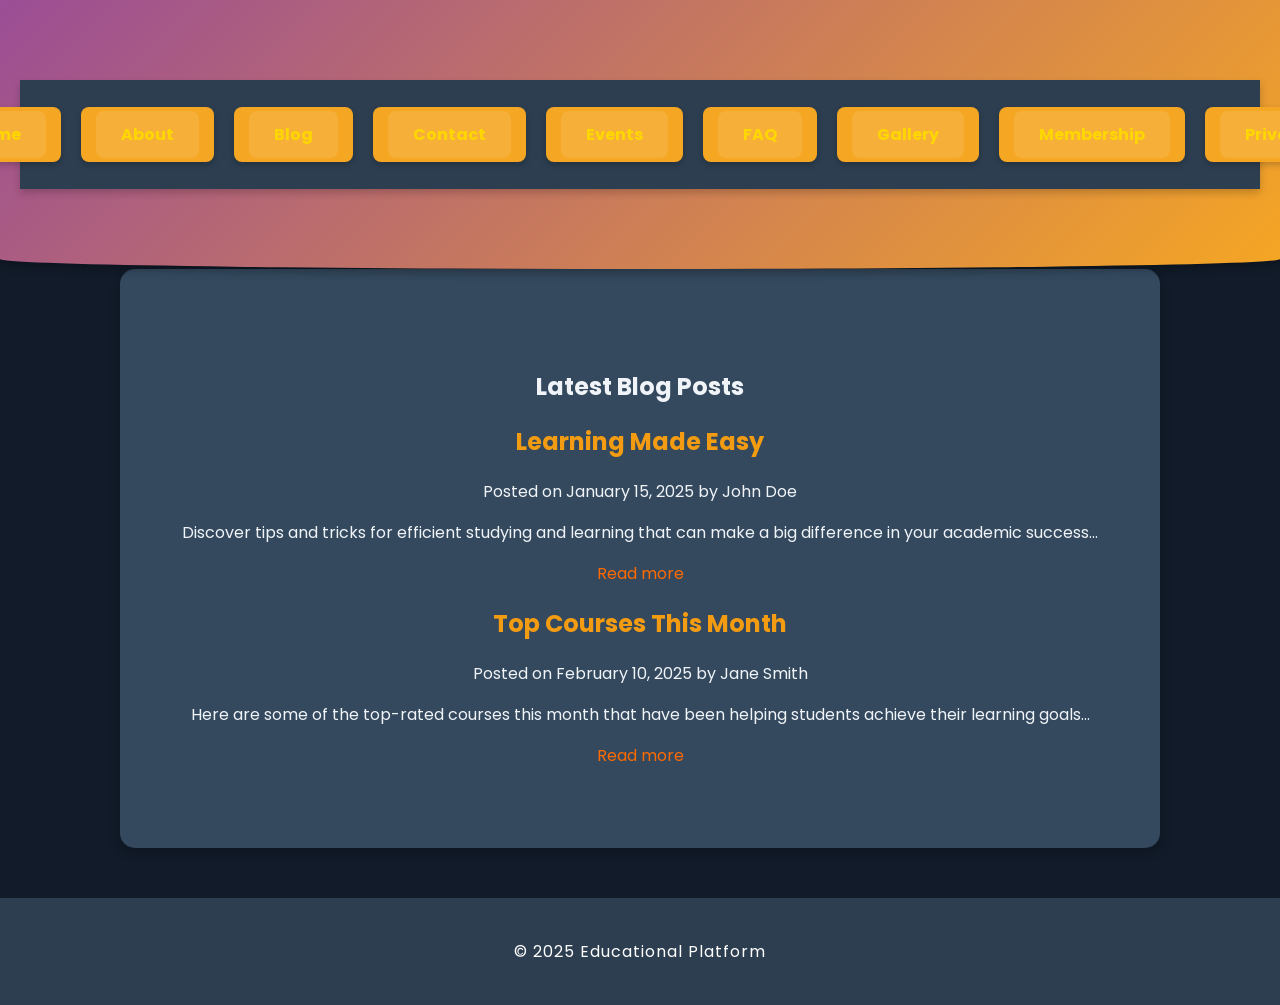
<file: blog.html>
<!DOCTYPE html>
<html lang="en">
<head>
  <meta charset="UTF-8">
  <meta name="viewport" content="width=device-width, initial-scale=1.0">
  <title>Blog</title>
  <link rel="stylesheet" href="styles.css">
</head>
<body>
  <header>
    <nav>
        <ul>
          <li><a href="index.html">Home</a></li>
          <li><a href="about.html">About</a></li>
          <li><a href="blog.html">Blog</a></li>
          <li><a href="contact.html">Contact</a></li>
          <li><a href="events.html">Events</a></li>
          <li><a href="faq.html">FAQ</a></li>
          <li><a href="gallery.html">Gallery</a></li>
          <li><a href="membership.html">Membership</a></li>
          <li><a href="privacy.html">Privacy</a></li>
        </ul>
      </nav>
  </header>

  <main>
    <section id="blog">
      <h1>Latest Blog Posts</h1>

      <!-- Blog Post 1 -->
      <article>
        <h2>Learning Made Easy</h2>
        <p class="meta">Posted on <span>January 15, 2025</span> by <span>John Doe</span></p>
        <p>Discover tips and tricks for efficient studying and learning that can make a big difference in your academic success...</p>
        <a href="blog-post1.html" class="read-more">Read more</a>
      </article>

      <!-- Blog Post 2 -->
      <article>
        <h2>Top Courses This Month</h2>
        <p class="meta">Posted on <span>February 10, 2025</span> by <span>Jane Smith</span></p>
        <p>Here are some of the top-rated courses this month that have been helping students achieve their learning goals...</p>
        <a href="blog-post2.html" class="read-more">Read more</a>
      </article>
    </section>
  </main>

  <footer>
    <p>&copy; 2025 Educational Platform</p>
  </footer>
  
  <script src="script.js"></script>
</body>
</html>
</file>
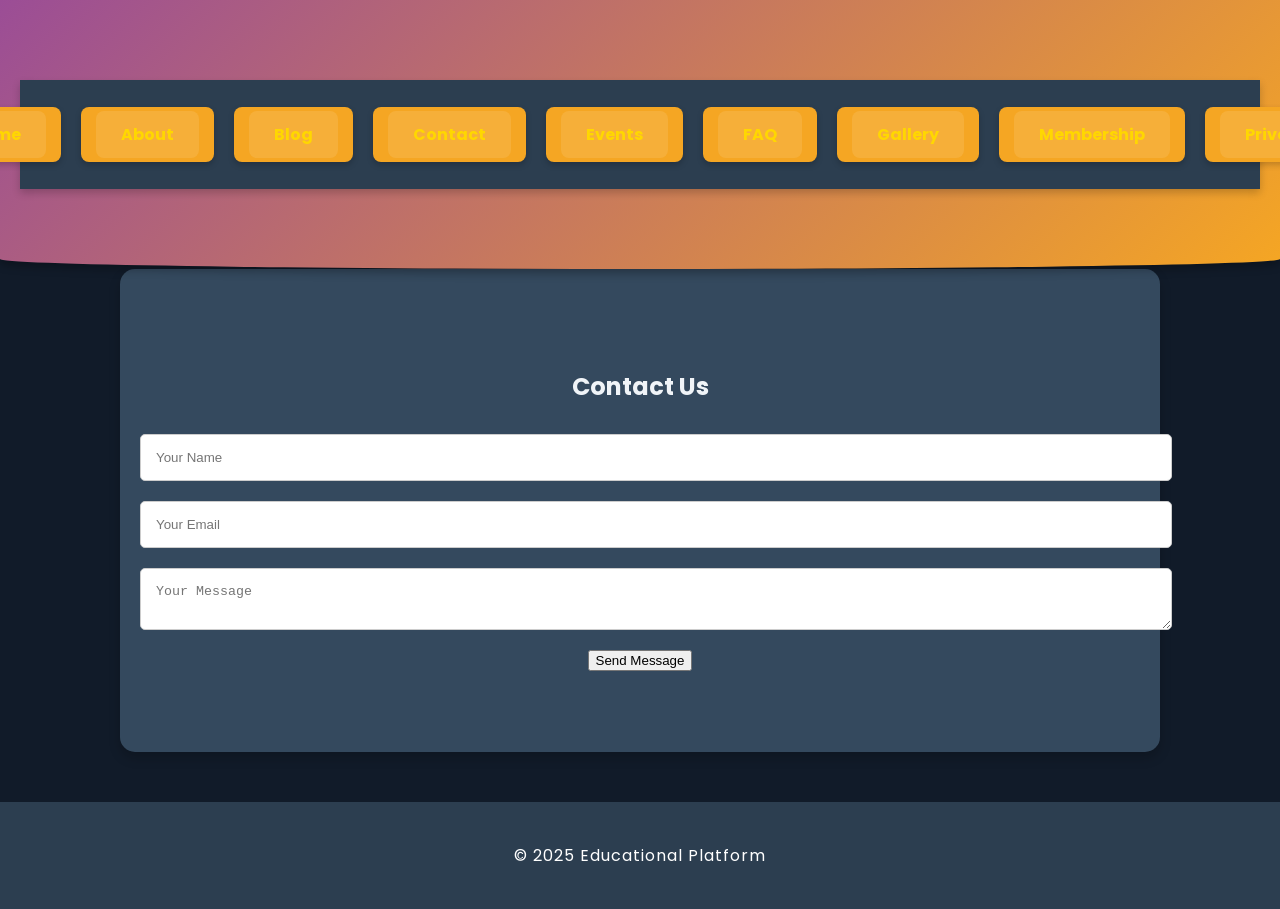
<file: contact.html>
<!DOCTYPE html>
<html lang="en">
<head>
  <meta charset="UTF-8">
  <meta name="viewport" content="width=device-width, initial-scale=1.0">
  <title>Contact Us</title>
  <link rel="stylesheet" href="styles.css">
</head>
<body>
  <header>
    <nav>
        <ul>
          <li><a href="index.html">Home</a></li>
          <li><a href="about.html">About</a></li>
          <li><a href="blog.html">Blog</a></li>
          <li><a href="contact.html">Contact</a></li>
          <li><a href="events.html">Events</a></li>
          <li><a href="faq.html">FAQ</a></li>
          <li><a href="gallery.html">Gallery</a></li>
          <li><a href="membership.html">Membership</a></li>
          <li><a href="privacy.html">Privacy</a></li>
        </ul>
      </nav>
    <!-- Navigation here -->
  </header>

  <main>
    <section id="contact">
      <h1>Contact Us</h1>
      <form action="#" method="post">
        <input type="text" placeholder="Your Name" required><br>
        <input type="email" placeholder="Your Email" required><br>
        <textarea placeholder="Your Message" required></textarea><br>
        <button type="submit">Send Message</button>
      </form>
    </section>
  </main>

  <footer>
    <p>&copy; 2025 Educational Platform</p>
  </footer>
  
  <script src="script.js"></script>
</body>
</html>
</file>
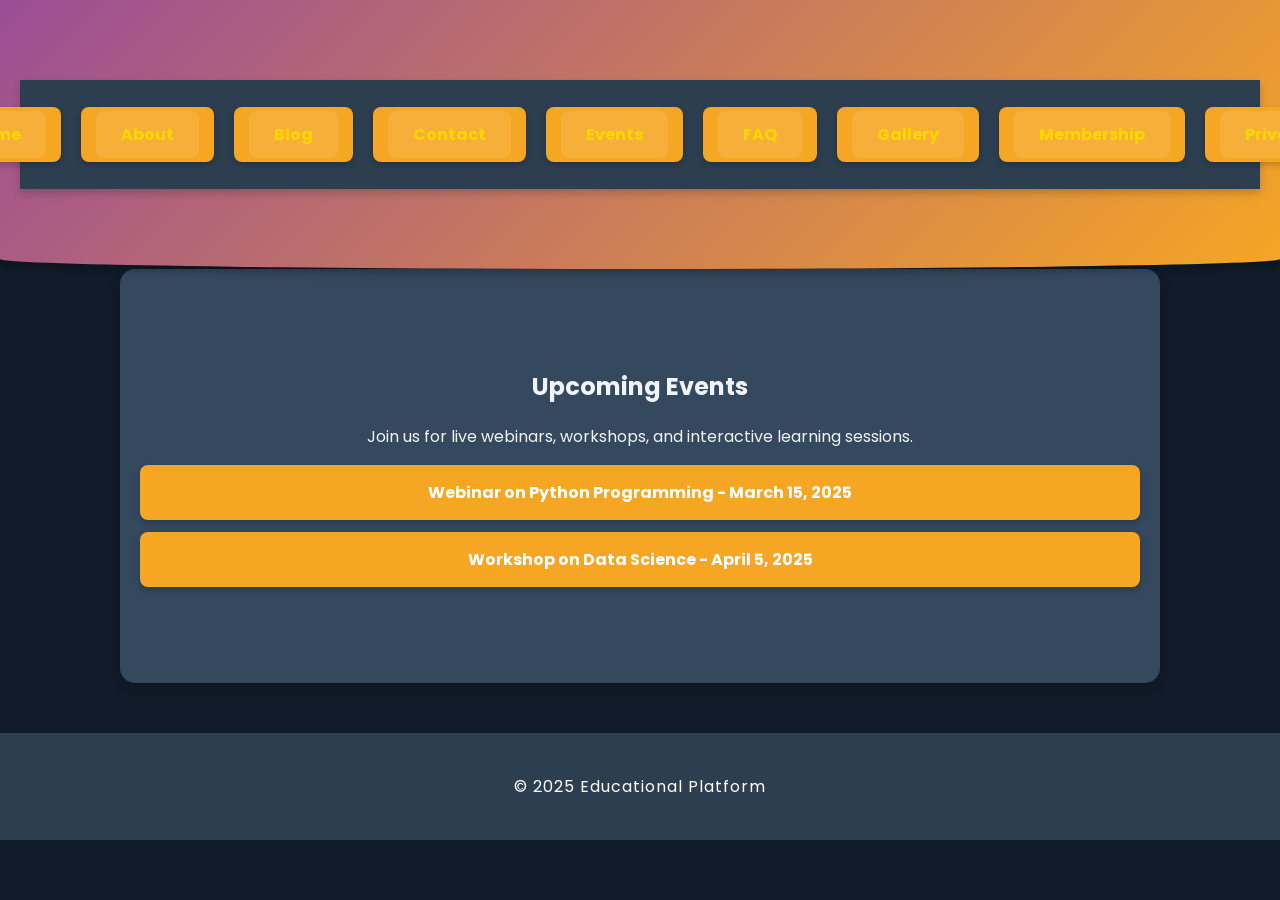
<file: events.html>
<!DOCTYPE html>
<html lang="en">
<head>
  <meta charset="UTF-8">
  <meta name="viewport" content="width=device-width, initial-scale=1.0">
  <title>Events</title>
  <link rel="stylesheet" href="styles.css">
</head>
<body>
  <header>
    <!-- Navigation here -->
    <nav>
        <ul>
          <li><a href="index.html">Home</a></li>
          <li><a href="about.html">About</a></li>
          <li><a href="blog.html">Blog</a></li>
          <li><a href="contact.html">Contact</a></li>
          <li><a href="events.html">Events</a></li>
          <li><a href="faq.html">FAQ</a></li>
          <li><a href="gallery.html">Gallery</a></li>
          <li><a href="membership.html">Membership</a></li>
          <li><a href="privacy.html">Privacy</a></li>
        </ul>
      </nav>
  </header>

  <main>
    <section id="events">
      <h1>Upcoming Events</h1>
      <p>Join us for live webinars, workshops, and interactive learning sessions.</p>
      <ul>
        <li>Webinar on Python Programming - March 15, 2025</li>
        <li>Workshop on Data Science - April 5, 2025</li>
      </ul>
    </section>
  </main>

  <footer>
    <p>&copy; 2025 Educational Platform</p>
  </footer>
  
  <script src="script.js"></script>
</body>
</html>
</file>
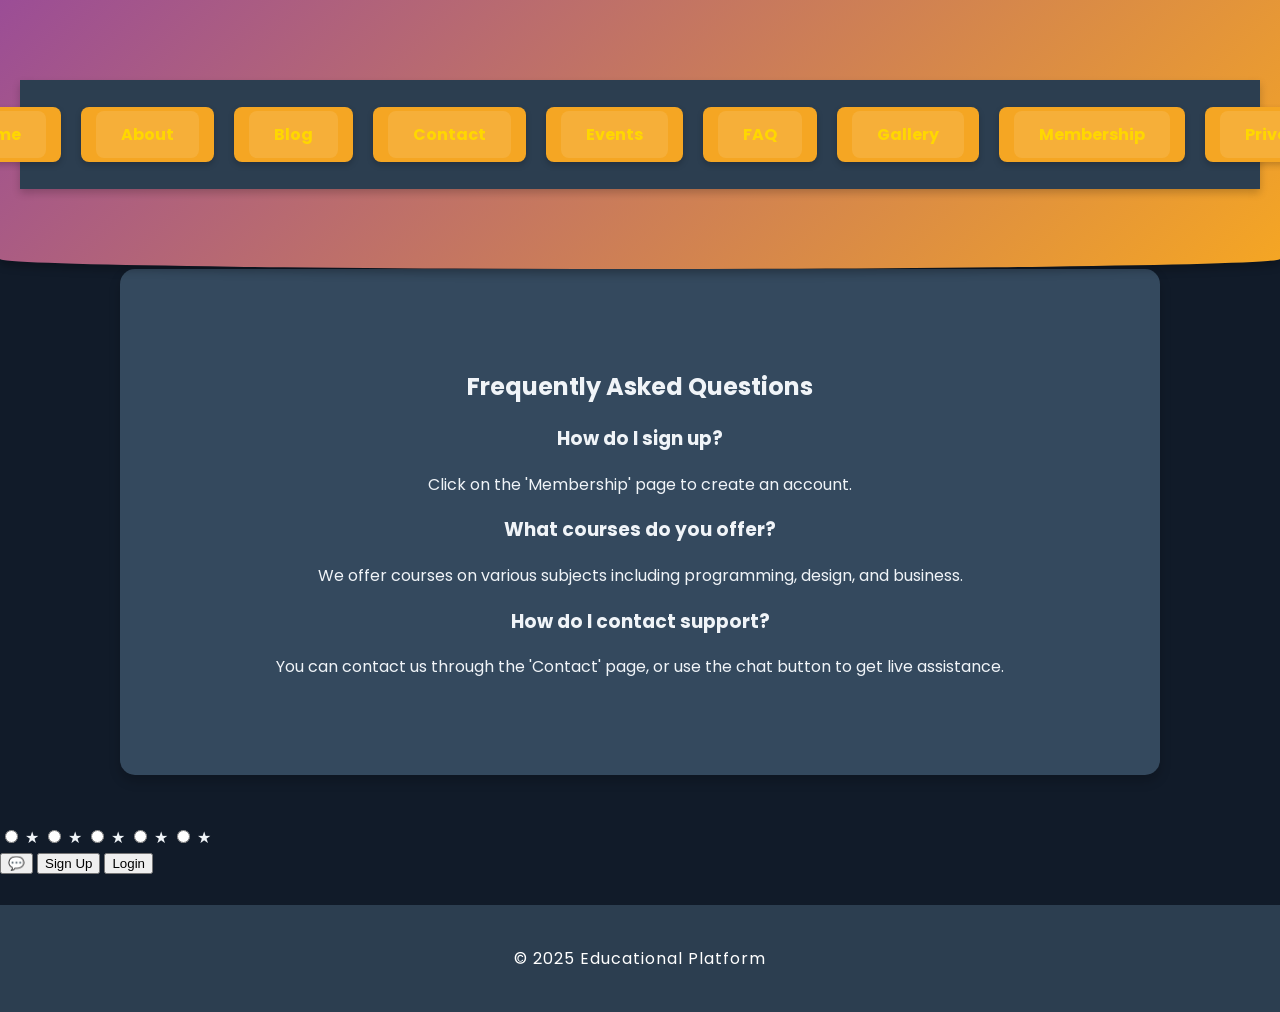
<file: Faq.html>
<!DOCTYPE html>
<html lang="en">
<head>
  <meta charset="UTF-8">
  <meta name="viewport" content="width=device-width, initial-scale=1.0">
  <title>FAQ</title>
  <link rel="stylesheet" href="styles.css">
</head>
<body>
  <header>
    <!-- Navigation here -->
    <nav>
        <ul>
          <li><a href="index.html">Home</a></li>
          <li><a href="about.html">About</a></li>
          <li><a href="blog.html">Blog</a></li>
          <li><a href="contact.html">Contact</a></li>
          <li><a href="events.html">Events</a></li>
          <li><a href="faq.html">FAQ</a></li>
          <li><a href="gallery.html">Gallery</a></li>
          <li><a href="membership.html">Membership</a></li>
          <li><a href="privacy.html">Privacy</a></li>
        </ul>
    </nav>
  </header>

  <main>
    <section id="faq">
      <h1>Frequently Asked Questions</h1>

      <!-- FAQ Accordion -->
      <div class="faq-item">
        <h3>How do I sign up?</h3>
        <p>Click on the 'Membership' page to create an account.</p>
      </div>
      <div class="faq-item">
        <h3>What courses do you offer?</h3>
        <p>We offer courses on various subjects including programming, design, and business.</p>
      </div>
      <div class="faq-item">
        <h3>How do I contact support?</h3>
        <p>You can contact us through the 'Contact' page, or use the chat button to get live assistance.</p>
      </div>
    </section>
  </main>

  <div class="star-rating">
    <input type="radio" id="star5" name="rating" value="5">
    <label for="star5">&#9733;</label>
    <input type="radio" id="star4" name="rating" value="4">
    <label for="star4">&#9733;</label>
    <input type="radio" id="star3" name="rating" value="3">
    <label for="star3">&#9733;</label>
    <input type="radio" id="star2" name="rating" value="2">
    <label for="star2">&#9733;</label>
    <input type="radio" id="star1" name="rating" value="1">
    <label for="star1">&#9733;</label>
  </div>

  <button id="chatButton">💬</button>
  <button id="signUpBtn">Sign Up</button>
  <button id="loginBtn">Login</button>

  <footer>
    <p>&copy; 2025 Educational Platform</p>
  </footer>

  <script src="script.js"></script>
</body>
</html>
</file>
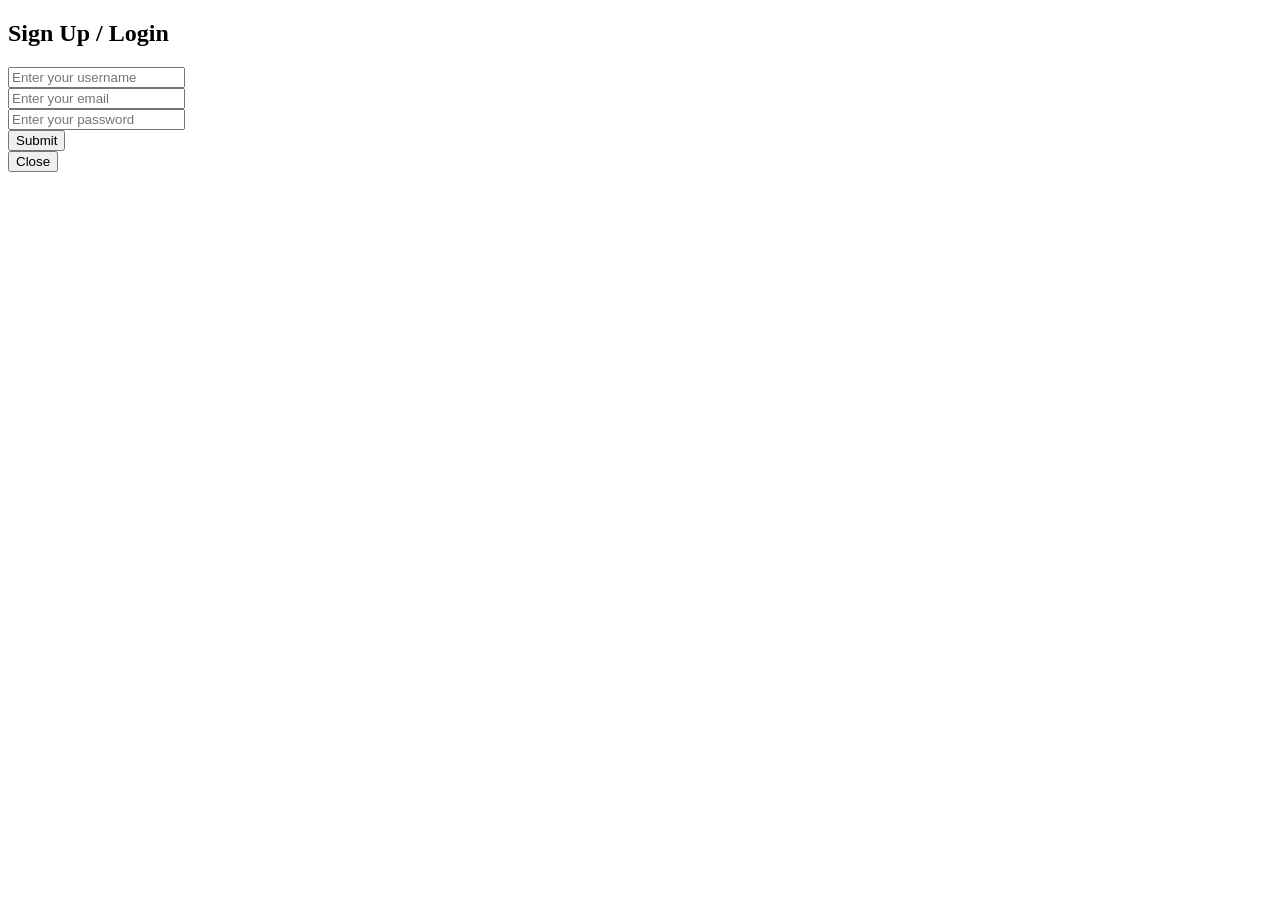
<file: login.html>
<!DOCTYPE html>
<html lang="en">
<head>
    <meta charset="UTF-8">
    <meta name="viewport" content="width=device-width, initial-scale=1.0">
    <title>Document</title>
</head>
<body>
      <!-- Sign Up / Login Modal -->
<div class="modal">
    <div class="modal-content">
      <h2>Sign Up / Login</h2>
      <form>
        <input type="text" placeholder="Enter your username" required><br>
        <input type="email" placeholder="Enter your email" required><br>
        <input type="password" placeholder="Enter your password" required><br>
        <button type="submit">Submit</button>
      </form>
      <button>Close</button>
    </div>
  </div>
</body>
</html>
</file>
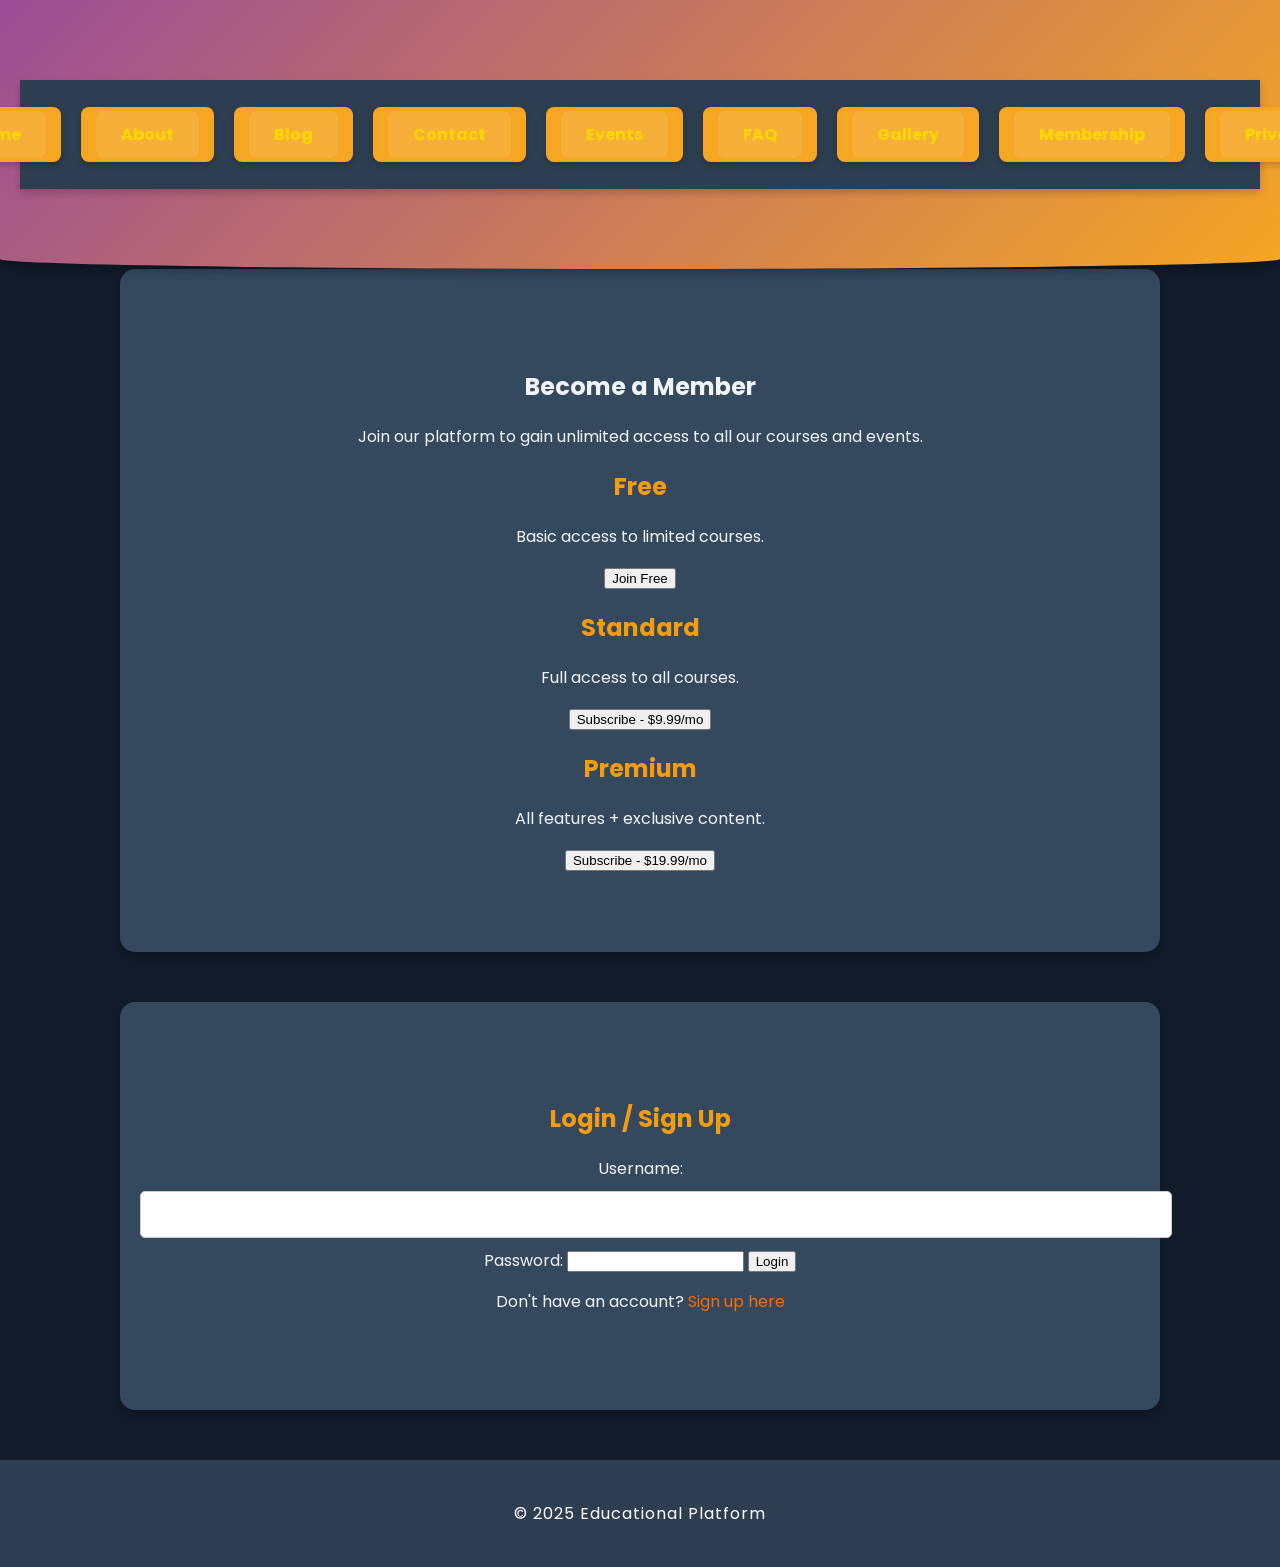
<file: membership.html>
<!DOCTYPE html>
<html lang="en">
<head>
  <meta charset="UTF-8">
  <meta name="viewport" content="width=device-width, initial-scale=1.0">
  <title>Membership</title>
  <link rel="stylesheet" href="styles.css">
</head>
<body>
  <header>
    <nav>
        <ul>
          <li><a href="index.html">Home</a></li>
          <li><a href="about.html">About</a></li>
          <li><a href="blog.html">Blog</a></li>
          <li><a href="contact.html">Contact</a></li>
          <li><a href="events.html">Events</a></li>
          <li><a href="faq.html">FAQ</a></li>
          <li><a href="gallery.html">Gallery</a></li>
          <li><a href="membership.html">Membership</a></li>
          <li><a href="privacy.html">Privacy</a></li>
        </ul>
      </nav>
  </header>

  <main>
    <section id="membership">
      <h1>Become a Member</h1>
      <p>Join our platform to gain unlimited access to all our courses and events.</p>
      
      <div class="pricing-table">
        <div class="plan">
          <h2>Free</h2>
          <p>Basic access to limited courses.</p>
          <button>Join Free</button>
        </div>
        <div class="plan">
          <h2>Standard</h2>
          <p>Full access to all courses.</p>
          <button>Subscribe - $9.99/mo</button>
        </div>
        <div class="plan premium">
          <h2>Premium</h2>
          <p>All features + exclusive content.</p>
          <button>Subscribe - $19.99/mo</button>
        </div>
      </div>
    </section>
    
    <section id="auth">
      <h2>Login / Sign Up</h2>
      <form id="loginForm">
        <label for="username">Username:</label>
        <input type="text" id="username" required>
        <label for="password">Password:</label>
        <input type="password" id="password" required>
        <button type="submit">Login</button>
      </form>
      <p>Don't have an account? <a href="#">Sign up here</a></p>
    </section>
  </main>

  <footer>
    <p>&copy; 2025 Educational Platform</p>
    
  </footer>
  
  <script src="script.js"></script>
</body>
</html>
</file>
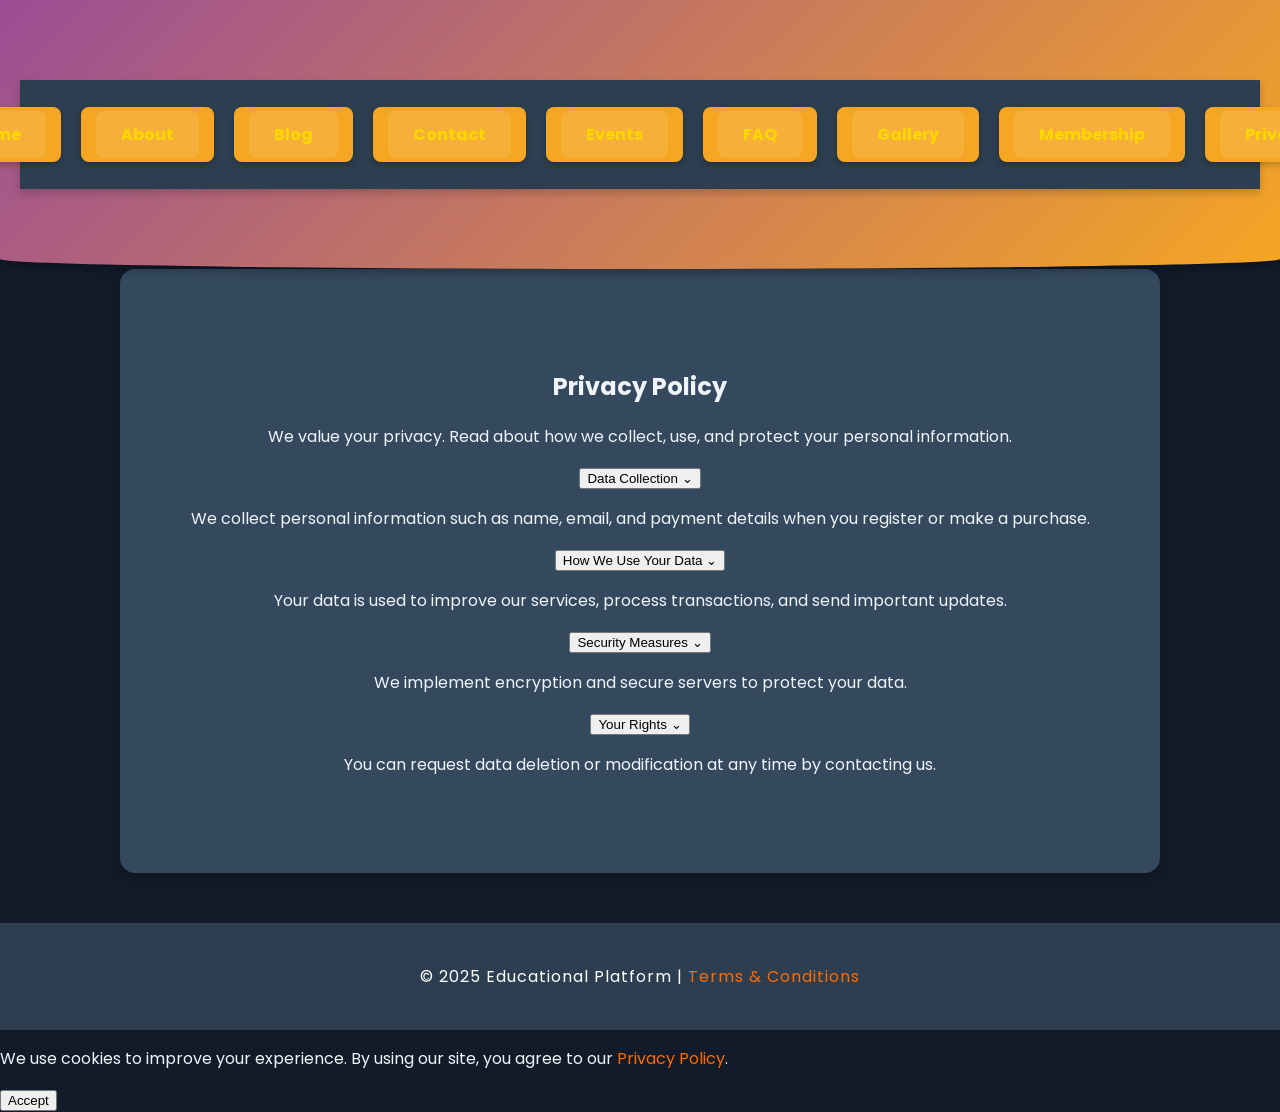
<file: privacy.html>
<!DOCTYPE html>
<html lang="en">
<head>
  <meta charset="UTF-8">
  <meta name="viewport" content="width=device-width, initial-scale=1.0">
  <title>Privacy Policy</title>
  <link rel="stylesheet" href="styles.css">
</head>
<body>
  <header>
    <nav>
      <ul>
        <li><a href="index.html">Home</a></li>
        <li><a href="about.html">About</a></li>
        <li><a href="blog.html">Blog</a></li>
        <li><a href="contact.html">Contact</a></li>
        <li><a href="events.html">Events</a></li>
        <li><a href="faq.html">FAQ</a></li>
        <li><a href="gallery.html">Gallery</a></li>
        <li><a href="membership.html">Membership</a></li>
        <li><a href="privacy.html">Privacy</a></li>
      </ul>
    </nav>
  </header>

  <main>
    <section id="privacy">
      <h1>Privacy Policy</h1>
      <p>We value your privacy. Read about how we collect, use, and protect your personal information.</p>

      <div class="policy-section">
        <button class="toggle-btn">Data Collection ⌄</button>
        <div class="content">
          <p>We collect personal information such as name, email, and payment details when you register or make a purchase.</p>
        </div>
      </div>

      <div class="policy-section">
        <button class="toggle-btn">How We Use Your Data ⌄</button>
        <div class="content">
          <p>Your data is used to improve our services, process transactions, and send important updates.</p>
        </div>
      </div>

      <div class="policy-section">
        <button class="toggle-btn">Security Measures ⌄</button>
        <div class="content">
          <p>We implement encryption and secure servers to protect your data.</p>
        </div>
      </div>

      <div class="policy-section">
        <button class="toggle-btn">Your Rights ⌄</button>
        <div class="content">
          <p>You can request data deletion or modification at any time by contacting us.</p>
        </div>
      </div>
    </section>
  </main>

  <footer>
    <p>&copy; 2025 Educational Platform | <a href="terms.html">Terms & Conditions</a></p>
  </footer>

  <!-- Cookie Consent Banner -->
  <div id="cookie-banner">
    <p>We use cookies to improve your experience. By using our site, you agree to our <a href="privacy.html">Privacy Policy</a>.</p>
    <button id="accept-cookies">Accept</button>
  </div>

  <script src="script.js"></script>
</body>
</html>
</file>
<file: styles.css>
/* Import Google Font */
@import url('https://fonts.googleapis.com/css2?family=Poppins:wght@300;400;700&display=swap');

/* Global Styles */
body {
    font-family: 'Poppins', sans-serif;
    margin: 0;
    padding: 0;
    background: #111B29; /* Darker background */
    color: #F0F4F8; /* Lighter text */
}

/* Header */
header {
    text-align: center;
    padding: 80px 20px;
    background: linear-gradient(135deg, #9B4D96, #F5A623); /* New gradient colors */
    color: white;
    position: relative;
    box-shadow: 0 4px 10px rgba(0, 0, 0, 0.3);
    border-bottom-left-radius: 50% 10px;
    border-bottom-right-radius: 50% 10px;
}

.hero-image {
    max-width: 100%;
    border-radius: 10px;
    box-shadow: 0 2px 8px rgba(0, 0, 0, 0.3);
    margin-top: 10px;
    transition: 0.4s;
}

.hero-image:hover {
    transform: scale(1.05);
}

/* Navigation */
nav {
    background: #2C3E50; /* Darker background */
    padding: 15px 0;
    text-align: center;
    box-shadow: 0 4px 8px rgba(0, 0, 0, 0.2);
}

nav ul {
    list-style: none;
    padding: 0;
    margin: 0;
    display: flex;
    justify-content: center;
    gap: 20px;
}

nav ul li {
    display: inline;
}

nav ul li a {
    color: #FFD700; /* Bright gold color */
    text-decoration: none;
    font-weight: bold;
    padding: 12px 25px;
    transition: 0.3s;
    border-radius: 8px;
    background: rgba(255, 255, 255, 0.1);
}

nav ul li a:hover {
    background: #FFD700;
    color: #2C3E50;
}

/* Sections */
section {
    padding: 80px 20px;
    text-align: center;
    max-width: 1000px;
    margin: auto;
    background: #34495E; /* Darker background */
    border-radius: 15px;
    box-shadow: 0 6px 12px rgba(0, 0, 0, 0.2);
    margin-bottom: 50px;
    transition: 0.3s;
}

section:hover {
    transform: translateY(-5px);
    background: #F39C12; /* Hover effect with a bright yellow color */
}

h2 {
    color: #F39C12; /* Bright yellow color */
    margin-bottom: 20px;
}

/* Policies List */
ul {
    list-style: none;
    padding: 0;
}

ul li {
    background: #F5A623; /* Soft yellow */
    color: white;
    padding: 15px;
    margin: 12px 0;
    border-radius: 8px;
    transition: 0.3s;
    font-weight: bold;
    box-shadow: 0 3px 6px rgba(0, 0, 0, 0.2);
}

ul li:hover {
    background: #9B4D96; /* Purple color on hover */
    color: #F5A623;
}

/* Video Container */
#video .video-container {
    display: flex;
    justify-content: center;
    gap: 20px;
    flex-wrap: wrap;
    margin-bottom: 40px;
}

/* Individual Videos */
#video .video-container video {
    width: 300px; /* Set width to make the videos smaller */
    height: auto;
    border-radius: 8px;
    box-shadow: 0 4px 8px rgba(0, 0, 0, 0.1);
    margin: 10px;
}

/* Responsive design for smaller screens */
@media (max-width: 768px) {
    #video .video-container video {
        width: 100%; /* Full width on smaller screens */
    }
}


/* Gallery */
.gallery {
    display: flex;
    justify-content: center;
    gap: 20px;
    flex-wrap: wrap;
    max-width: 900px; /* Set a maximum width for the gallery container */
    margin: 0 auto; /* Center the gallery container */
    padding: 20px;
}

/* Gallery Images */
.gallery img {
    width: 28%; /* Adjust image width to make them smaller */
    border-radius: 15px;
    box-shadow: 0 6px 12px rgba(0, 0, 0, 0.3);
    transition: 0.4s;
    border: 3px solid #F5A623; /* Border color */
}

/* Hover Effects for Gallery Images */
.gallery img:hover {
    transform: scale(1.1);
    box-shadow: 0 8px 16px rgba(0, 0, 0, 0.4);
}

/* Responsive Design */
@media (max-width: 768px) {
    .gallery img {
        width: 45%; /* Increase image width on smaller screens */
    }
}


/* Footer */
footer {
    text-align: center;
    padding: 25px;
    background: #2C3E50; /* Dark background */
    color: white;
    margin-top: 30px;
    font-size: 16px;
    letter-spacing: 1px;
}

/* Styling for map container */
.map-container {
    margin-top: 30px;
    text-align: center;
}

.map-container iframe {
    border-radius: 10px;
    box-shadow: 0 6px 12px rgba(0, 0, 0, 0.2);
}


/* Our Work Section */
#our-work {
    padding: 60px 20px;
    background-color: #34495E;
    color: white;
    text-align: center;
    margin-bottom: 60px;
}

#our-work h2 {
    color: #F39C12;
    margin-bottom: 20px;
}

#our-work p {
    font-size: 18px;
    margin-bottom: 40px;
}

/* Work Gallery */
.work-gallery {
    display: flex;
    justify-content: space-around;
    flex-wrap: wrap;
    gap: 20px;
}

.work-item {
    width: 30%;
    background: #2C3E50;
    border-radius: 15px;
    padding: 20px;
    box-shadow: 0 6px 12px rgba(0, 0, 0, 0.3);
    text-align: center;
    transition: 0.3s;
}

.work-item img {
    width: 100%;
    border-radius: 10px;
    margin-bottom: 20px;
}

.work-item h3 {
    color: #F39C12;
    margin-bottom: 10px;
}

.work-item p {
    color: #BDC3C7;
    font-size: 16px;
}

/* Hover effect */
.work-item:hover {
    transform: translateY(-10px);
    box-shadow: 0 8px 16px rgba(0, 0, 0, 0.4);
}

/* Section styling */
#team {
    background: linear-gradient(145deg, #FF7F50, #FF6347);
    padding: 40px;
    border-radius: 10px;
    text-align: center;
    max-width: 900px;
    margin: 50px auto;
    box-shadow: 0 8px 16px rgba(0, 0, 0, 0.2);
}

/* Heading */
#team h2 {
    font-size: 2.5rem;
    color: white;
    margin-bottom: 20px;
    font-weight: 700;
    text-transform: uppercase;
    letter-spacing: 2px;
}

/* Section styling */
#team {
    background: linear-gradient(145deg, #FF7F50, #FF6347);
    padding: 40px;
    border-radius: 10px;
    text-align: center;
    max-width: 900px;
    margin: 50px auto;
    box-shadow: 0 8px 16px rgba(0, 0, 0, 0.2);
}

/* Heading */
#team h2 {
    font-size: 2.5rem;
    color: white;
    margin-bottom: 20px;
    font-weight: 700;
    text-transform: uppercase;
    letter-spacing: 2px;
}

/* Section styling */
#team {
    background: linear-gradient(145deg, #FF7F50, #FF6347);
    padding: 50px;
    border-radius: 12px;
    text-align: center;
    max-width: 1000px;
    margin: 50px auto;
    box-shadow: 0 10px 30px rgba(0, 0, 0, 0.2);
    position: relative;
    overflow: hidden;
}

/* Heading */
#team h2 {
    font-size: 2.8rem;
    color: white;
    margin-bottom: 20px;
    font-weight: 700;
    text-transform: uppercase;
    letter-spacing: 2px;
    text-shadow: 2px 2px 6px rgba(0, 0, 0, 0.4);
    transition: transform 0.4s;
}

/* Heading Hover Effect */
#team h2:hover {
    transform: scale(1.1);
}

/* Team Member Container */
.team-member {
    display: flex;
    flex-direction: column;
    align-items: center;
    gap: 20px;
}

/* Photo Container */
.photo-container {
    display: flex;
    justify-content: center;
    align-items: center;
    gap: 30px;
    position: relative;
}

/* Photo Wrapper for Hover Effect */
.photo-wrapper {
    position: relative;
    overflow: hidden;
    border-radius: 50%;
    width: 220px;
    height: 220px;
    box-shadow: 0 12px 40px rgba(0, 0, 0, 0.3);
    transition: transform 0.4s;
}

/* Leader Photo */
.leader-photo {
    width: 100%;
    height: 100%;
    object-fit: cover;
    transition: transform 0.3s ease-in-out;
    border-radius: 50%;
}

/* QR Code Styling */
.qr-photo {
    width: 80px;
    height: 80px;
    object-fit: cover;
    border-radius: 50%;
    transition: transform 0.3s ease-in-out;
}

/* Hover Effects for Images */
.photo-wrapper:hover {
    transform: scale(1.1);
}

.photo-wrapper:hover .leader-photo {
    transform: scale(1.15);
}

.photo-wrapper:hover .qr-photo {
    transform: scale(1.15);
}

/* Team Member Name */
#team h3 {
    font-size: 1.6rem;
    color: white;
    margin-bottom: 10px;
    font-weight: 600;
    letter-spacing: 1px;
    text-shadow: 1px 1px 5px rgba(0, 0, 0, 0.4);
    transition: transform 0.4s;
}

/* Description text */
#team p {
    font-size: 1.2rem;
    color: white;
    line-height: 1.6;
    font-style: italic;
    text-shadow: 1px 1px 6px rgba(0, 0, 0, 0.3);
    transition: transform 0.4s;
}

/* Hover Effect on Name and Description */
#team h3:hover, #team p:hover {
    transform: translateY(-5px);
}

/* Gradient Overlay for Section */
#team::after {
    content: "";
    position: absolute;
    top: 0;
    left: 0;
    width: 100%;
    height: 100%;
    background: rgba(0, 0, 0, 0.3);
    border-radius: 12px;
    pointer-events: none;
}

/* Responsive Design */
@media (max-width: 768px) {
    #team {
        padding: 30px;
        max-width: 100%;
    }

    .team-member {
        gap: 15px;
    }

    /* Adjust photo sizes for smaller screens */
    .leader-photo {
        width: 160px;
        height: 160px;
    }

    .qr-photo {
        width: 80px; /* Slightly larger to make it stand out more */
        height: 80px;
        border-radius: 50%; /* Keep the rounded look */
        object-fit: cover; /* Ensure the QR code fits well within the circle */
        transition: transform 0.3s ease, box-shadow 0.3s ease; /* Smooth scaling and shadow effect */
        border: 3px solid #FF6347; /* Border color to match the theme */
        box-shadow: 0 4px 12px rgba(0, 0, 0, 0.2); /* Subtle shadow for depth */
    }
    
    /* Hover Effect for QR Code */
    .qr-photo:hover {
        transform: scale(1.1); /* Slightly enlarge on hover */
        box-shadow: 0 6px 18px rgba(0, 0, 0, 0.3); /* Increase shadow on hover for more depth */
    }
    
    /* Stack photos vertically for mobile */
    .photo-container {
        flex-direction: column;
        gap: 15px;
    }

    /* Heading size adjustment for smaller screens */
    #team h2 {
        font-size: 2.2rem;
    }

    #team h3 {
        font-size: 1.4rem;
    }
}



/* Links */
a {
    color: #ff6a00;
    text-decoration: none;
}

a:hover {
    text-decoration: underline;
}

/* Form Styling */
input[type="text"], input[type="email"], textarea {
    width: 100%;
    padding: 15px;
    margin: 10px 0;
    border-radius: 5px;
    border: 1px solid #ccc;
}

input[type="submit"] {
    background-color: #ff6a00;
    color: #fff;
    padding: 15px 25px;
    border: none;
    border-radius: 5px;
    cursor: pointer;
    transition: background-color 0.3s ease;
}

input[type="submit"]:hover {
    background-color: #ff7b7b;
}

/* Styling for the vote image */
.vote-img {
    text-align: center;
    margin: 20px 0;
}

.vote-img img {
    max-width: 100%;
    height: auto;
    border-radius: 8px;
    box-shadow: 0 4px 8px rgba(0, 0, 0, 0.2);
}
</file>
